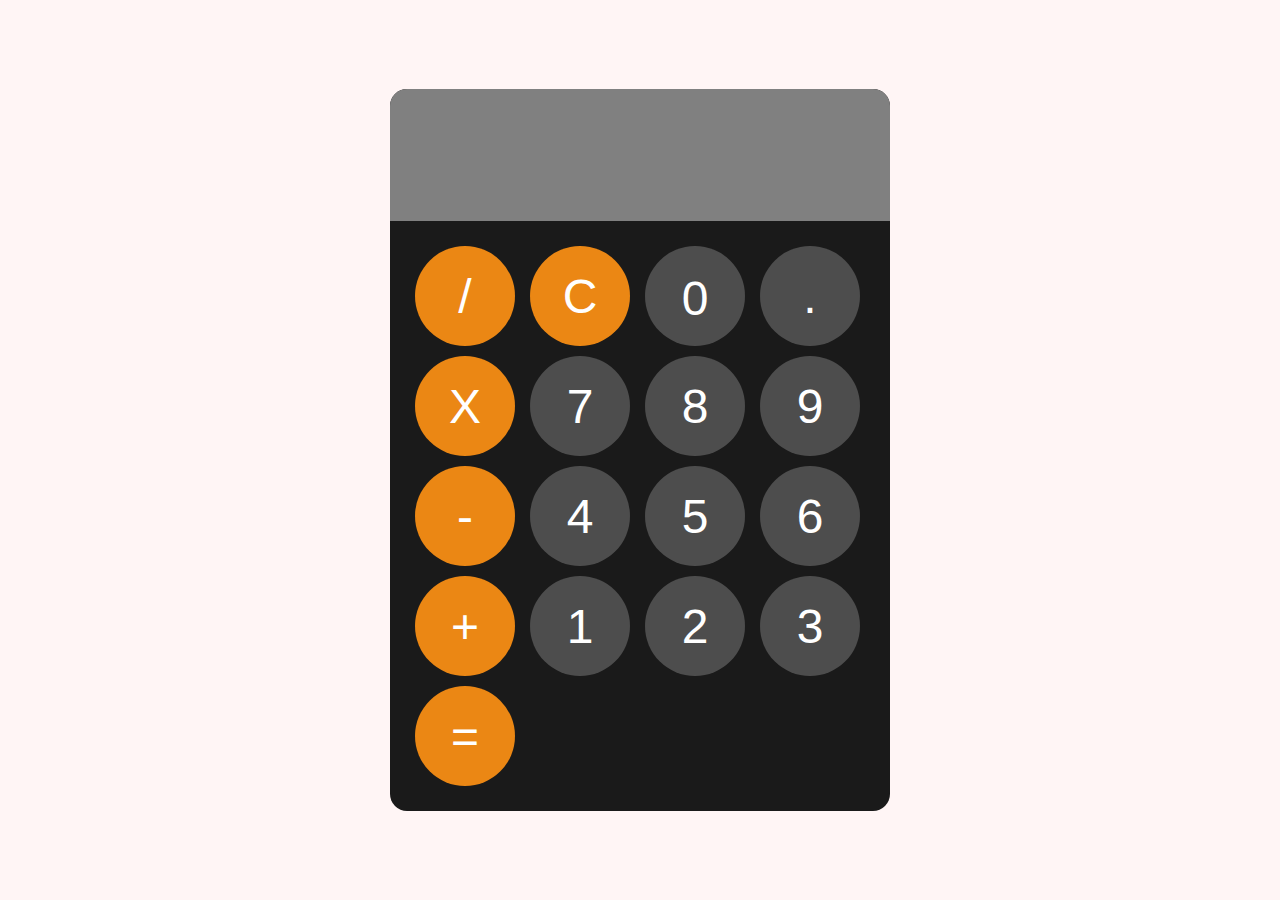
<file: apple_Calc_simulator/index.html>
<!DOCTYPE html>
<html lang="en">
<head>
    <meta charset="UTF-8">
    <meta name="viewport" content="width=device-width, initial-scale=1.0">
    <title>Document</title>
    <link rel="stylesheet" href="designCalc.css">
</head>
<body>
    <div id="calculator">
    <input id="display", readonly>
    <div id="keys">
        <button onclick="appendToDisplay('/')", class="onColos" >/</button>
        <button onclick="clearDisplay('C')", class="onColos" >C</button>
        <button onclick="appendToDisplay('0')", id="o">0</button>
        <button onclick="appendToDisplay('.')">.</button>
        <button onclick="appendToDisplay('*')", class="onColos" >X</button>
        <button onclick="appendToDisplay('7')">7</button>
        <button onclick="appendToDisplay('8')">8</button>
        <button onclick="appendToDisplay('9')">9</button>
        <button onclick="appendToDisplay('-')", class="onColos" >-</button>
        <button onclick="appendToDisplay('4')">4</button>
        <button onclick="appendToDisplay('5')">5</button>
        <button onclick="appendToDisplay('6')">6</button>
        <button onclick="appendToDisplay('+')", class="onColos" >+</button>
        <button onclick="appendToDisplay('1')">1</button>
        <button onclick="appendToDisplay('2')">2</button>
        <button onclick="appendToDisplay('3')">3</button>
        <button onclick="calc()", class="onColos" >=</button>

    </div>
    <div>

    </div>


    </div>

    <script src="calculate.js"></script>
</body>
</html>
</file>
<file: apple_Calc_simulator/designCalc.css>
button{
    border-radius: 50px;
    height: 100px;
    width: 100px;
    border: none;
    background-color: hsl(0, 0%, 30%);
    font-size: 3rem;
    cursor: pointer;
    color: white;
}

#keys{
    display: grid;
    grid-template-columns: repeat(4, 1fr);
    gap: 10px;
    padding: 25px;
}
#o{
    padding: 25px;
    /* border-radius: 10px; */
}

#calculator{
    overflow: hidden;
    max-width: 500px;
    border-radius: 17px;
    font-family: Arial, sans-serif;
    background-color: hsl(0, 0%, 10%);
}

#display{
    width: 460px;
    color: white;
    padding: 20px;
    font-size: 5rem;
    text-align: left;
    border: none;
    background-color: hsl(0, 0%, 50%);
}

body{
    margin: 0;
    display: flex;
    background-color: hsl(0, 100%, 98%);
    height: 100vh;
    align-items: center;
    justify-content: center;
}

button:hover{
    background-color: hsl(0, 0%, 50%);
}
button:active{
    background-color: hsl(0, 0%, 70%);
}
.onColos{
    background-color: hsl(32, 84%, 50%);
}
.onColos:hover{
    background-color: hsl(32, 84%, 60%);
}
.onColos:active{
    background-color: hsl(32, 84%, 90%);
}
</file>
